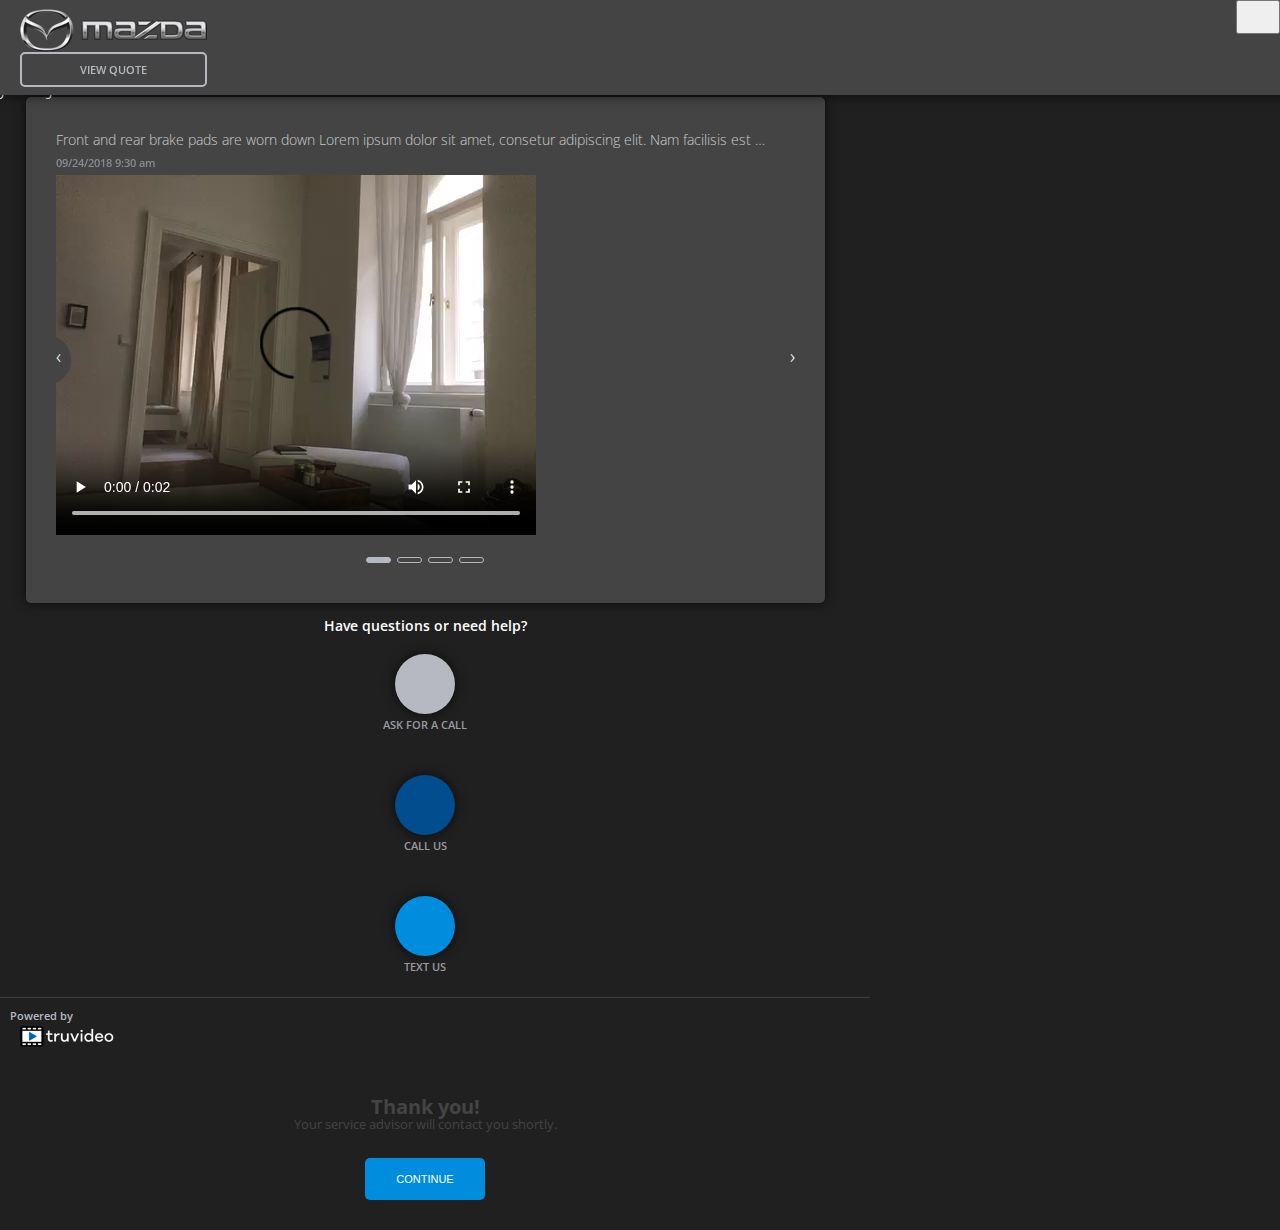
<file: index.html>
<!doctype html>
<html lang="en">
  <head>
    <title>TruVideo - Visibly better</title>
    <meta name="description" content="TruVideo - Visibly better" />
    <meta charset="utf-8">
    <meta name="viewport" content="width=device-width, initial-scale=1, shrink-to-fit=no">
    
    <link rel="icon" type="image/png" href="./images/favicon.png" />
    <!-- CSS-->
    <link rel="stylesheet" href="./stylesheets/main-mazda.css">
    <!-- CSS bootstrap-->
    <link rel="stylesheet" href="https://stackpath.bootstrapcdn.com/bootstrap/4.3.0/css/bootstrap.min.css" integrity="sha384-PDle/QlgIONtM1aqA2Qemk5gPOE7wFq8+Em+G/hmo5Iq0CCmYZLv3fVRDJ4MMwEA" crossorigin="anonymous">
    <!-- jQuery -->
    <script src="https://code.jquery.com/jquery-3.3.1.slim.min.js" integrity="sha384-q8i/X+965DzO0rT7abK41JStQIAqVgRVzpbzo5smXKp4YfRvH+8abtTE1Pi6jizo" crossorigin="anonymous"></script>
    <!--js popper for bootstrap-->
    <script src="https://cdnjs.cloudflare.com/ajax/libs/popper.js/1.14.7/umd/popper.min.js" integrity="sha384-UO2eT0CpHqdSJQ6hJty5KVphtPhzWj9WO1clHTMGa3JDZwrnQq4sF86dIHNDz0W1" crossorigin="anonymous"></script>
    <!--js bootstrap-->
    
    <script src="https://stackpath.bootstrapcdn.com/bootstrap/4.3.0/js/bootstrap.min.js" integrity="sha384-7aThvCh9TypR7fIc2HV4O/nFMVCBwyIUKL8XCtKE+8xgCgl/PQGuFsvShjr74PBp" crossorigin="anonymous"></script>
    
    <!--Fonts-->
    <link rel="stylesheet" href="https://use.fontawesome.com/releases/v5.6.3/css/all.css" integrity="sha384-UHRtZLI+pbxtHCWp1t77Bi1L4ZtiqrqD80Kn4Z8NTSRyMA2Fd33n5dQ8lWUE00s/" crossorigin="anonymous">
    <link href="https://fonts.googleapis.com/css?family=Open+Sans:300,400,600,700" rel="stylesheet">
    <!-- HTML5 for iE
    <script type="text/javascript" src="http://html5shiv.googlecode.com/svn/trunk/html5.js"></script>-->
    <!--js-->
    <!--OWL CAROUSER-->
    <script type="text/javascript" src="./javascripts/owl.carousel.min.js"></script>
    <link rel="stylesheet" href="./stylesheets/owl.carousel.min.css">
    <link rel="stylesheet" href="./stylesheets/owl.theme.default.min.css">
    <script type="text/javascript" src="./javascripts/main.js"></script>

    <!--jw player-->

  </head>
  <body id="tru">
    
    <header>
      <div class="position-relative container d-flex justify-content-sm-start justify-content-md-center align-items-center">
        <a class="header-logo">
          <img src="./images/mazda-logo.png" alt="Ford">
        </a>
        
        
        <a href="view-quote.html" class="button-rounded-border position-absolute">View Quote</a>
      </div>
      
      
      
      
    </header>
    <div class="first-margin container video-container">
      <div class="row">
        <div class="col-12">
          
          <h1 class="my-3 mt-md-5 ml-md-5">Jane Jackson</h1>
          
        </div>
        <div class="col-12 video-content ">
            
            <div class="owl-carousel">
              <div class="item">
                <div class="carousel-caption ">
                  <div class="text-button expand"><i class="fas fa-chevron-down"></i></div>
                  <div class="text-button collapse"><i class="fas fa-chevron-up"></i></div>
                  <p class="comment" id="comment_0">Front and rear brake pads are worn down Lorem ipsum dolor sit amet, consetur adipiscing elit. Nam facilisis est sed tellus.</p>
                  <p class="small pb-2">09/24/2018  9:30 am</p>
                </div>
                <video class="d-block w-100" controls alt="First slide">
                  <source src="videos/video.mp4" type="video/mp4" />
                </video>
              </div>
              <div class="item">
                <div class="carousel-caption ">
                  <div class="text-button expand"><i class="fas fa-chevron-down"></i></div>
                  <div class="text-button collapse"><i class="fas fa-chevron-up"></i></div>
                  <p class="comment" id="comment_1">Consetur adipiscing elit.</p>
                  <p class="small pb-2">09/24/2018  9:30 am</p>
                </div>
                <div class="wr">
                  <script src="https://cdn.jwplayer.com/players/0bwUMI11-x969oPkS.js"></script>
                </div>
              </div>
              <div class="item vertical">
                <div class="carousel-caption ">
                  <div class="text-button expand"><i class="fas fa-chevron-down"></i></div>
                  <div class="text-button collapse"><i class="fas fa-chevron-up"></i></div>
                  <p class="comment" id="comment_2">Lorem ipsum dolor sit amet, consetur adipiscing elit. Nam facilisis est sed tellus.</p>
                  <p class="small pb-2">09/24/2018  9:30 am</p>
                </div>
                <img src="./images/image03.png" alt="Image">
              </div>
               <div class="item">
                <div class="carousel-caption ">
                  <div class="text-button expand"><i class="fas fa-chevron-down"></i></div>
                  <div class="text-button collapse"><i class="fas fa-chevron-up"></i></div>
                  <p class="comment" id="comment_3">Lorem ipsum dolor sit amet, consetur adipiscing elit. Nam facilisis est sed tellus Lorem ipsum dolor sit amet, consetur adipiscing elit. Nam facilisis est sed tellus Lorem ipsum dolor sit amet, consetur adipiscing elit. Nam facilisis est sed tellus.</p>
                  <p class="small pb-2">09/24/2018  9:30 am</p>
                </div>
                <img src="./images/image04.png" alt="Image">
              </div>
            
              
            </div>
            
          </div>
      </div>
      <!--/CTA BUTTONS//////////////////////////////////-->
      <div class="cta-buttons my-md-5">
        <p class="bold">Have questions or need help? </p>
        <div class="d-flex justify-content-center align-items-center">
          
          
          <div class="cta-buttons-button">
            <a href="#" class="button-circle tertiary" data-toggle="modal" data-target="#modalThankyou"><i class="fas fa-headset"></i></a>
            <p class="small">Ask for a call</p>
          </div>
          <div class="cta-buttons-button">
            <a href="tel:+1-111-111-1111" class="button-circle cta2"><i class="fas fa-phone"></i></a>
            <p class="small"> Call us</p>
          </div>
          <div class="cta-buttons-button">
            <a href="sms:+1-111-111-1111" class="button-circle cta"><i class="far fa-envelope"></i></a>
            <p class="small">Text Us</p>
          </div>
        </div>
      </div>
      <footer class="footer">
        <div class="d-flex justify-content-center align-items-center">
          <p class="small">Powered by</p>
          <a href="https://truvideo.com/" target="_blank"><img src="./images/tru-logo.png" alt="truVideo"></a>
        </div>
      </footer>
      <!--MODALS-->
      <!--MODAL THANKYOU-->
      <div class="modal fade" id="modalThankyou" tabindex="-1" role="dialog" aria-labelledby="modalThankyouLabel" aria-hidden="true">
        <div class="modal-dialog" role="document">
          <div class="modal-content">
            <button type="button" class="close" data-dismiss="modal" aria-label="Close">
            <i class="fas fa-times"></i>
            </button>
            <div class="modal-body">
              <h1>Thank you!</h1>
              <p class="mt-3">Your service advisor will contact you shortly.</p>
            </div>
            <div class="modal-footer">
              <button type="button" class="button-cta-rounded" data-dismiss="modal">Continue</button>
            </div>
          </div>
        </div>
      </div>
      
    </body>
  </html>
</file>
<file: stylesheets/main-mazda.css>
/* 
html5doctor.com Reset Stylesheet
v1.6.1
Last Updated: 2010-09-17
Author: Richard Clark - http://richclarkdesign.com 
Twitter: @rich_clark
*/
html, body, div, span, object, iframe,
h1, h2, h3, h4, h5, h6, p, blockquote, pre,
abbr, address, cite, code,
del, dfn, em, img, ins, kbd, q, samp,
small, strong, sub, sup, var,
b, i,
dl, dt, dd, ol, ul, li,
fieldset, form, label, legend,
table, caption, tbody, tfoot, thead, tr, th, td,
article, aside, canvas, details, figcaption, figure,
footer, header, hgroup, menu, nav, section, summary,
time, mark, audio, video {
  margin: 0;
  padding: 0;
  border: 0;
  outline: 0;
  font-size: 100%;
  vertical-align: baseline;
  background: transparent; }

body {
  line-height: 1; }

article, aside, details, figcaption, figure,
footer, header, hgroup, menu, nav, section {
  display: block; }

nav ul {
  list-style: none; }

blockquote, q {
  quotes: none; }

blockquote:before, blockquote:after,
q:before, q:after {
  content: '';
  content: none; }

a {
  margin: 0;
  padding: 0;
  font-size: 100%;
  vertical-align: baseline;
  background: transparent; }

/* change colours to suit your needs */
ins {
  background-color: #ff9;
  color: #000;
  text-decoration: none; }

/* change colours to suit your needs */
mark {
  background-color: #ff9;
  color: #000;
  font-style: italic;
  font-weight: bold; }

del {
  text-decoration: line-through; }

abbr[title], dfn[title] {
  border-bottom: 1px dotted;
  cursor: help; }

table {
  border-collapse: collapse;
  border-spacing: 0; }

/* change border colour to suit your needs */
hr {
  display: block;
  height: 1px;
  border: 0;
  border-top: 1px solid #cccccc;
  margin: 1em 0;
  padding: 0; }

input, select {
  vertical-align: middle; }

/*
 * Image replacement
 */
.ir {
  font: 0/0 a;
  text-shadow: none;
  color: transparent;
  display: block; }

/*
 * Hide from both screenreaders and browsers: h5bp.com/u
 */
.hidden {
  display: none !important;
  visibility: hidden; }

/*
 * Hide only visually, but have it available for screenreaders: h5bp.com/v
 */
.visuallyhidden {
  border: 0;
  clip: rect(0 0 0 0);
  height: 1px;
  margin: -1px;
  overflow: hidden;
  padding: 0;
  position: absolute;
  width: 1px; }

/*
 * Extends the .visuallyhidden class to allow the element to be focusable
 * when navigated to via the keyboard: h5bp.com/p
 */
.visuallyhidden.focusable:active,
.visuallyhidden.focusable:focus {
  clip: auto;
  height: auto;
  margin: 0;
  overflow: visible;
  position: static;
  width: auto; }

/*
 * Hide visually and from screenreaders, but maintain layout
 */
.invisible {
  visibility: hidden; }

/* ==========================================================================
   Browse Happy prompt
   ========================================================================== */
.browsehappy {
  margin: 0.2em 0;
  background: #ccc;
  color: #000;
  padding: 0.2em 0; }

/*
 * Clearfix: contain floats
 *
 * For modern browsers
 * 1. The space content is one way to avoid an Opera bug when the
 *    `contenteditable` attribute is included anywhere else in the document.
 *    Otherwise it causes space to appear at the top and bottom of elements
 *    that receive the `clearfix` class.
 * 2. The use of `table` rather than `block` is only necessary if using
 *    `:before` to contain the top-margins of child elements.
 */
.clearfix:before,
.clearfix:after {
  content: " ";
  /* 1 */
  display: table;
  /* 2 */ }

.clearfix:after {
  clear: both; }

/* Clear floats */
.clear-left {
  clear: left; }

.clear-right {
  clear: right; }

.clear {
  clear: both; }

/* Chrome Frame prompt */
.chromeframe {
  margin: 0.2em 0;
  background: #ccc;
  color: #000;
  padding: 0.2em 0; }

.pie-element {
  behavior: url("css/PIE.htc");
  position: relative; }

/* Remove the gap between images and the bottom of their containers: h5bp.com/i/440 */
img {
  vertical-align: middle; }

/* Remove default fieldset styles. */
fieldset {
  border: 0;
  margin: 0;
  padding: 0; }

/* Allow only vertical resizing of textareas. */
textarea {
  resize: vertical; }

* {
  /*@include box-sizing(border-box); */ }

@media print {
  * {
    background: transparent !important;
    color: #000 !important;
    /* Black prints faster: h5bp.com/s */
    box-shadow: none !important;
    text-shadow: none !important; }

  a,
  a:visited {
    text-decoration: underline; }

  a[href]:after {
    content: " (" attr(href) ")"; }

  abbr[title]:after {
    content: " (" attr(title) ")"; }

  /*
   * Don't show links for images, or javascript/internal links
   */
  .ir a:after,
  a[href^="javascript:"]:after,
  a[href^="#"]:after {
    content: ""; }

  pre,
  blockquote {
    border: 1px solid #999;
    page-break-inside: avoid; }

  thead {
    display: table-header-group;
    /* h5bp.com/t */ }

  tr,
  img {
    page-break-inside: avoid; }

  img {
    max-width: 100% !important; }

  @page {
    margin: 0.5cm; }
  p,
  h2,
  h3 {
    orphans: 3;
    widows: 3; }

  h2,
  h3 {
    page-break-after: avoid; } }
#tru .checkbox.toggle-component label {
  margin-bottom: 0; }
  #tru .checkbox.toggle-component label .toggle {
    margin: 0;
    transition: all .3s;
    min-width: 40px;
    min-height: 20px;
    width: 40px !important;
    height: 20px;
    border-radius: 20px; }
    #tru .checkbox.toggle-component label .toggle.btn {
      min-width: 40px;
      min-height: 20px;
      width: 40px !important;
      border-radius: 20px;
      overflow: hidden; }
      #tru .checkbox.toggle-component label .toggle.btn.btn-primary {
        background-color: #008ddd;
        border: 0px; }
      #tru .checkbox.toggle-component label .toggle.btn.off {
        transition: all .3s; }
        #tru .checkbox.toggle-component label .toggle.btn.off .toggle-handle {
          margin: -7px 0 0 20px; }
          #tru .checkbox.toggle-component label .toggle.btn.off .toggle-handle.btn-light {
            transition: all .3s;
            background-color: white; }
    #tru .checkbox.toggle-component label .toggle .btn {
      font-size: 0px;
      line-height: 100%;
      padding: 0;
      border: 0;
      width: 100%;
      height: 20px; }
    #tru .checkbox.toggle-component label .toggle.btn-light {
      background-color: #dfe1e3;
      border: 0px;
      max-width: 40px;
      width: 40px !important;
      height: 20px !important;
      min-width: 40px;
      min-height: 20px;
      max-height: 20px;
      border-radius: 20px;
      transition: all .3s;
      overflow: hidden; }
    #tru .checkbox.toggle-component label .toggle .toggle-group {
      transition: all .3s; }
      #tru .checkbox.toggle-component label .toggle .toggle-group .toggle-handle {
        position: relative;
        margin: -7px 0 0 -20px;
        padding-top: 0;
        padding-bottom: 0;
        height: 16px;
        width: 16px;
        border-radius: 50%;
        border: 0; }
        #tru .checkbox.toggle-component label .toggle .toggle-group .toggle-handle.btn-light {
          transition: all .3s;
          background-color: white;
          overflow: hidden; }
      #tru .checkbox.toggle-component label .toggle .toggle-group .btn-light {
        transition: all .3s;
        background-color: #dfe1e3;
        overflow: hidden; }

/* GENERAL */
html {
  height: 100%;
  position: relative;
  -webkit-text-size-adjust: none;
  font-size-adjust: none;
  margin: 0;
  padding: 0;
  -webkit-tap-highlight-color: transparent;
  -ms-touch-action: none;
  transition: all .5s; }

body#tru {
  height: 100%;
  background-color: #202020;
  -webkit-tap-highlight-color: transparent;
  -ms-touch-action: none;
  transition: all .5s;
  font-family: 'Open Sans', sans-serif;
  font-size: 14px;
  color: white;
  font-weight: 300;
  margin: 0;
  padding: 0; }

ul {
  margin: 0;
  padding: 0; }

li {
  list-style: none;
  margin: 0;
  padding: 0; }

#tru #quote-approve, #tru #quote-pay, #tru #waiting-approve, #tru #quote-payed, #tru #back-button {
  display: none; }
#tru #waiting-button {
  cursor: pointer; }
#tru a {
  text-decoration: none;
  font-weight: normal;
  transition: all .5s; }
#tru img {
  outline: none; }
#tru a img {
  border: none; }
#tru h1, #tru h2, #tru h3, #tru h4, #tru h5, #tru p {
  font-weight: normal;
  margin: 0;
  padding: 0;
  line-height: 100%; }
#tru h1 {
  font-family: 'Open Sans', sans-serif;
  font-size: 22px;
  color: white;
  font-weight: 300; }
#tru h2 {
  font-family: 'Open Sans', sans-serif;
  font-size: 18px;
  color: white;
  font-weight: 300; }
#tru h3 {
  font-family: 'Open Sans', sans-serif;
  font-size: 14px;
  color: #B6BAC0;
  font-weight: 300;
  font-style: italic; }
#tru h4 {
  font-family: 'Open Sans', sans-serif;
  font-size: 30px;
  color: #B6BAC0;
  font-weight: 300; }
  #tru h4.small {
    font-size: 18px; }
  #tru h4.large {
    font-size: 40px; }
    #tru h4.large.regular {
      font-weight: 300; }
#tru h5 {
  font-family: 'Open Sans', sans-serif;
  font-size: 26px;
  color: #B6BAC0;
  font-weight: 300; }
#tru p {
  font-family: 'Open Sans', sans-serif;
  font-size: 14px;
  color: white;
  font-weight: 300;
  line-height: 120%; }
  #tru p.small {
    font-family: 'Open Sans', sans-serif;
    font-size: 11px;
    color: #B6BAC0;
    font-weight: 600;
    padding: 2px 0 5px 0;
    opacity: 1;
    line-height: 100%; }
  #tru p.bold {
    font-weight: 600; }
  #tru p.cta {
    color: #008ddd; }
  #tru p.cta2 {
    color: #024d8d; }
  #tru p.payment {
    color: #00BE6D; }
#tru hr {
  padding: 20px 0 0 0;
  margin: 0 0 10px;
  width: 100%;
  height: 1px;
  border: 0px;
  border-bottom: 1px solid #B6BAC0; }
#tru .btn-primary {
  color: #fff;
  background-color: #008ddd;
  border-color: #008ddd; }
#tru .button-rounded-border {
  border-radius: 5px;
  border: 2px solid #B6BAC0;
  padding: 10px 20px;
  text-transform: uppercase;
  display: flex;
  justify-content: center;
  align-items: center;
  cursor: pointer;
  white-space: nowrap;
  background: transparent;
  font-family: 'Open Sans', sans-serif;
  font-size: 11px;
  color: #B6BAC0;
  font-weight: 600;
  transition: all .3s; }
  #tru .button-rounded-border:hover {
    background: #B6BAC0;
    color: #202020;
    transition: all .3s; }
#tru .button-circle {
  width: 60px;
  height: 60px;
  border-radius: 50%;
  display: flex;
  justify-content: center;
  align-items: center;
  font-size: 26px;
  color: white;
  background-color: #008ddd;
  margin: auto;
  box-shadow: 0px 0px 12px 0px rgba(0, 0, 0, 0.7);
  transition: all .3s; }
  #tru .button-circle:hover {
    background-color: #444444;
    transition: all .3s; }
  #tru .button-circle.tertiary {
    background-color: #B6BAC0; }
    #tru .button-circle.tertiary:hover {
      background-color: #444444;
      transition: all .3s; }
  #tru .button-circle.cta2 {
    background-color: #024d8d; }
    #tru .button-circle.cta2:hover {
      background-color: #444444;
      transition: all .3s; }
#tru .button-cta-rounded {
  width: 100%;
  max-width: 350px;
  border-radius: 5px;
  display: flex;
  justify-content: center;
  align-items: center;
  font-size: 11px;
  text-transform: uppercase;
  padding: 15px 20px;
  color: white;
  background-color: #008ddd;
  margin: auto;
  transition: all .3s;
  border: 0px; }
  #tru .button-cta-rounded:hover {
    background-color: #024d8d;
    transition: all .3s; }
  #tru .button-cta-rounded.disabled {
    background-color: #B6BAC0; }
    #tru .button-cta-rounded.disabled:hover {
      background-color: #444444;
      transition: all .3s; }
  #tru .button-cta-rounded.cta2 {
    background-color: #024d8d; }
    #tru .button-cta-rounded.cta2:hover {
      background-color: #008ddd;
      transition: all .3s; }
  #tru .button-cta-rounded.payment {
    background-color: #00BE6D; }
    #tru .button-cta-rounded.payment:hover {
      background-color: #202020;
      transition: all .3s; }
#tru .cta-text-rounded {
  width: auto;
  max-width: 270px;
  border-radius: 5px;
  display: flex;
  justify-content: center;
  align-items: center;
  font-size: 12px;
  font-weight: 600;
  text-transform: uppercase;
  padding: 7px 20px;
  color: white;
  background-color: #008ddd;
  margin: auto;
  transition: all .3s; }
  #tru .cta-text-rounded.disabled {
    background-color: #B6BAC0; }
  #tru .cta-text-rounded.cta2 {
    background-color: #024d8d; }
  #tru .cta-text-rounded.white {
    background-color: white;
    color: #B6BAC0; }
  #tru .cta-text-rounded.payment {
    background-color: #00BE6D; }
#tru header {
  width: 100%;
  height: 75px;
  z-index: 100;
  padding: 10px 20px;
  background: #444444;
  position: fixed;
  top: 0;
  display: flex;
  align-items: center;
  box-shadow: 0px 0px 12px 0px rgba(0, 0, 0, 0.7); }
  @media screen and (max-width: 768px) {
    #tru header {
      position: absolute; } }
  #tru header .container {
    max-width: 850px;
    padding: 0; }
  #tru header .header-logo {
    max-width: 55%; }
    #tru header .header-logo img {
      width: 100%; }
  #tru header .button-rounded-border {
    right: 0px; }
#tru h1 .dealer-name {
  padding: 20px 0; }
#tru .first-margin {
  margin-top: 75px; }
#tru .video-container {
  max-width: 850px; }
#tru .video-content {
  width: 94%;
  max-width: 94%;
  margin: auto;
  box-sizing: border-box;
  background-color: #444444;
  border-radius: 0px;
  padding: 10px 10px 30px;
  box-shadow: 0px 0px 12px 0px rgba(0, 0, 0, 0.7); }
  @media screen and (min-width: 544px) {
    #tru .video-content {
      padding: 30px 30px 40px;
      border-radius: 5px; } }
  #tru .video-content p.comment {
    opacity: .8;
    font-size: 14px;
    line-height: 140%;
    opacity: .7;
    padding: 5px 0;
    white-space: normal;
    overflow: visible; }
    @media screen and (min-width: 544px) {
      #tru .video-content p.comment {
        font-size: 14px; } }
    #tru .video-content p.comment.ellipsis {
      white-space: nowrap;
      overflow: hidden;
      text-overflow: ellipsis; }
  #tru .video-content .owl-carousel .owl-wrapper {
    display: flex !important;
    justify-content: center;
    align-items: center;
    /*height: $max-height;
    @media screen and (min-width: $md) {
                            height: $max-height-md;
                        }
                        @media screen and (min-width: $lg) {
                            height: $max-height-lg;
                        }*/ }
  #tru .video-content .owl-carousel .owl-stage {
    /*height: $max-height;
    @media screen and (min-width: $md) {
                            height: $max-height-md;
                        }
                        @media screen and (min-width: $lg) {
                            height: $max-height-lg;
                        }*/ }
  #tru .video-content .owl-item {
    /*height: $max-height;
    @media screen and (min-width: $md) {
                            height: $max-height-md;
                        }
                        @media screen and (min-width: $lg) {
                            height: $max-height-lg;
                        }*/ }
    #tru .video-content .owl-item .item {
      width: 100%;
      height: 100%;
      /*max-height: $max-height;
      overflow: hidden;
      @media screen and (min-width: $md) {
                          max-height: $max-height-md;
                      }
                      @media screen and (min-width: $lg) {
                          ax-height: $max-height-lg;
                      }m*/ }
      #tru .video-content .owl-item .item img, #tru .video-content .owl-item .item video {
        /* @media screen and (min-width: $md) {
                         max-height: $max-height-md;
                     }
                     @media screen and (min-width: $lg) {
                         max-height: $max-height-lg;
                     }*/ }
      #tru .video-content .owl-item .item.vertical {
        margin-top: 0;
        margin-left: 0; }
    #tru .video-content .owl-item.active {
      overflow: none; }
  #tru .video-content .owl-nav {
    width: 100%;
    display: flex;
    justify-content: space-between; }
  #tru .video-content .owl-prev, #tru .video-content .owl-next {
    background-color: #444444;
    height: 50px;
    width: 25px;
    z-index: 1;
    top: 50%;
    margin-top: -10px;
    position: absolute;
    display: flex;
    align-items: center;
    justify-content: center;
    color: #fff;
    text-align: center;
    transition: all .3s; }
    #tru .video-content .owl-prev span, #tru .video-content .owl-next span {
      font-size: 20px;
      margin-top: -5px; }
    #tru .video-content .owl-prev:hover, #tru .video-content .owl-next:hover {
      width: 33px;
      transition: all .3s; }
  #tru .video-content .owl-prev {
    left: -10px;
    border-radius: 0px 25px 25px 0; }
  #tru .video-content .owl-next {
    right: -10px;
    border-radius: 25px 0 0 25px; }
  #tru .video-content .carousel-caption {
    bottom: auto;
    text-align: left;
    position: relative;
    top: -2px;
    left: 0;
    right: 0;
    padding: 0 25px 0 0;
    background-color: #444444; }
    #tru .video-content .carousel-caption p.small {
      opacity: .6; }
    #tru .video-content .carousel-caption .text-button {
      z-index: 10;
      position: absolute;
      padding: 15px;
      top: -10px;
      right: -10px;
      color: #B6BAC0;
      display: none; }
  #tru .video-content .owl-dots {
    padding-top: 20px;
    display: flex;
    justify-content: center;
    align-items: center; }
    #tru .video-content .owl-dots .owl-dot {
      width: 25px;
      height: 6px;
      margin-right: 3px;
      margin-left: 3px;
      text-indent: -999px;
      border-radius: 3px;
      border: 1px solid #B6BAC0;
      cursor: pointer;
      background-color: rgba(182, 186, 192, 0);
      transition: all .3s; }
      #tru .video-content .owl-dots .owl-dot:hover {
        background-color: rgba(182, 186, 192, 0.6);
        transition: all .3s; }
      #tru .video-content .owl-dots .owl-dot.active {
        background-color: #b6bac0;
        transition: all .3s; }
#tru .cta-buttons {
  width: 100%;
  text-align: center;
  padding: 15px 0 0; }
  #tru .cta-buttons .cta-buttons-button {
    text-align: center;
    padding: 10px 0 20px;
    min-width: 100px; }
    @media screen and (min-width: 544px) {
      #tru .cta-buttons .cta-buttons-button {
        padding: 20px 20px 20px; } }
    #tru .cta-buttons .cta-buttons-button p {
      padding-top: 5px;
      text-transform: uppercase;
      opacity: .8; }
#tru .title {
  text-align: center; }
#tru .order {
  max-width: 850px; }
#tru footer {
  border-top: 1px solid rgba(182, 186, 192, 0.2);
  padding: 10px;
  width: 100%; }
  #tru footer a:hover {
    opacity: .6;
    transition: all .3s; }
  #tru footer img {
    padding: 0 10px; }

/* GENERAL */
#tru .box {
  width: 94%;
  max-width: 94%;
  margin: auto;
  box-sizing: border-box;
  background-color: white;
  border-radius: 0px;
  padding: 10px 10px 30px;
  box-shadow: 0px 0px 12px 0px rgba(0, 0, 0, 0.7);
  padding: 20px 25px; }
  @media screen and (min-width: 544px) {
    #tru .box {
      padding: 30px 30px 40px;
      border-radius: 5px; } }
  #tru .box.dark {
    background: #444444; }
    #tru .box.dark hr {
      opacity: .1; }
    #tru .box.dark .table-title {
      color: white; }
    #tru .box.dark .table-row {
      color: rgba(255, 255, 255, 0.4); }
      #tru .box.dark .table-row .price {
        font-weight: 400;
        color: white; }
    #tru .box.dark .table-total .total-text {
      color: white; }
    #tru .box.dark .table-total .total-price {
      color: white; }
    #tru .box.dark .box-white-bottom {
      background-color: white;
      border-bottom-right-radius: 0px;
      border-bottom-left-radius: 0px;
      width: calc(100% + 50px);
      padding: 30px 20px;
      margin: 30px -25px -20px;
      position: relative; }
      #tru .box.dark .box-white-bottom p {
        font-family: 'Open Sans', sans-serif;
        font-size: 13px;
        color: #444444;
        font-weight: 400;
        line-height: 100%; }
        #tru .box.dark .box-white-bottom p span.bold {
          font-weight: 600; }
      @media screen and (min-width: 544px) {
        #tru .box.dark .box-white-bottom {
          padding: 30px 30px 40px;
          padding: 30px 50px;
          margin: 30px -30px -40px;
          border-bottom-right-radius: 5px;
          border-bottom-left-radius: 5px;
          width: calc(100% + 60px); } }
      #tru .box.dark .box-white-bottom .cta-text-rounded {
        box-shadow: 0px 0px 12px 0px rgba(0, 0, 0, 0.7);
        position: absolute;
        left: 50%;
        transform: translateX(-50%);
        top: -40px; }
#tru .table-style hr {
  opacity: .3;
  padding: 10px 0 0 0;
  margin: 0 0 6px; }
#tru .table-style .large {
  min-width: 60%; }
#tru .table-style .middle {
  min-width: 15%; }
#tru .table-style .small {
  width: 40px;
  max-width: 40px; }
#tru .table-style .table-title {
  font-family: 'Open Sans', sans-serif;
  font-size: 12px;
  color: rgba(32, 32, 32, 0.5);
  font-weight: 600;
  text-align: left;
  text-transform: uppercase; }
  #tru .table-style .table-title .price {
    text-align: right; }
#tru .table-style .table-row {
  padding: 7px 0;
  align-items: center;
  font-family: 'Open Sans', sans-serif;
  font-size: 14px;
  color: #202020;
  font-weight: 400;
  text-align: left; }
  #tru .table-style .table-row .price {
    font-weight: 600;
    text-align: right; }
#tru .table-style .table-total {
  padding: 0;
  align-items: center; }
  #tru .table-style .table-total .total-text {
    font-family: 'Open Sans', sans-serif;
    font-size: 14px;
    color: #202020;
    font-weight: 600;
    text-align: left; }
  #tru .table-style .table-total .total-price {
    text-align: right;
    font-family: 'Open Sans', sans-serif;
    font-size: 24px;
    color: #008ddd;
    font-weight: 600; }
    #tru .table-style .table-total .total-price.payment {
      color: #00BE6D; }

/* GENERAL */
#tru .modal {
  text-align: center;
  padding: 0 !important; }
  #tru .modal hr {
    opacity: .3; }
#tru .modal:before {
  content: '';
  display: inline-block;
  height: 100%;
  vertical-align: middle;
  margin-right: -4px;
  /* Adjusts for spacing */ }
#tru .modal-dialog {
  max-width: 600px;
  width: 90%;
  display: inline-block;
  vertical-align: middle; }
#tru .modal-content {
  border-radius: 0px;
  border: 0px; }
  @media screen and (min-width: 544px) {
    #tru .modal-content {
      border-radius: 5px; } }
  #tru .modal-content .close {
    position: absolute;
    right: 0px;
    top: 0px;
    padding: 15px 20px;
    color: #202020;
    text-shadow: none;
    opacity: 1;
    z-index: 100; }
    #tru .modal-content .close i {
      font-size: 16px; }
  #tru .modal-content .modal-body {
    padding: 40px 40px 0; }
    #tru .modal-content .modal-body h1 {
      font-family: 'Open Sans', sans-serif;
      font-size: 20px;
      color: #444444;
      font-weight: 700;
      text-align: center; }
    #tru .modal-content .modal-body p {
      font-family: 'Open Sans', sans-serif;
      font-size: 13px;
      color: #444444;
      font-weight: 400; }
    #tru .modal-content .modal-body h2 {
      padding-top: 22px;
      padding-bottom: 10px;
      font-weight: 300; }
  #tru .modal-content .modal-footer {
    border-top: 0px;
    padding: 25px 40px 30px;
    display: flex;
    justify-content: center;
    align-items: center; }
    #tru .modal-content .modal-footer .button-cta-rounded {
      margin: 0 10px;
      width: auto;
      max-width: 350px;
      min-width: 120px; }
</file>
